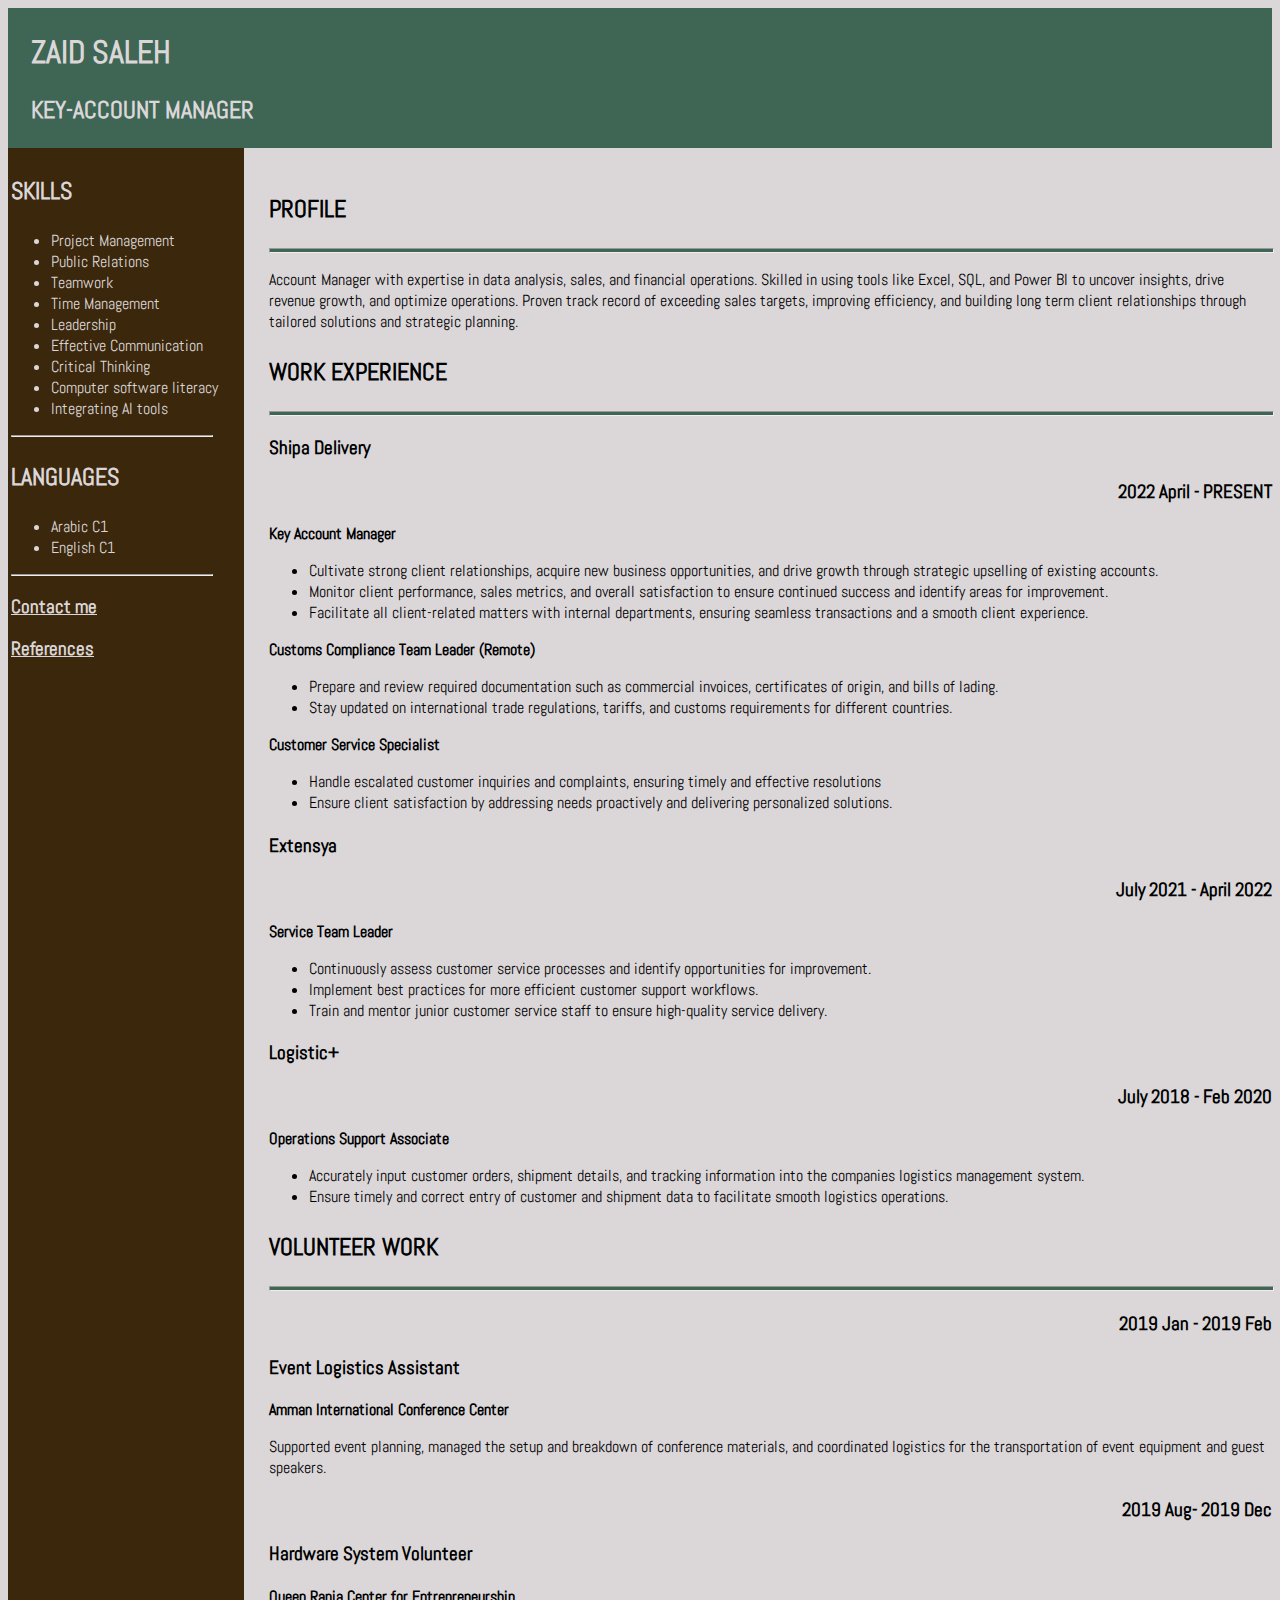
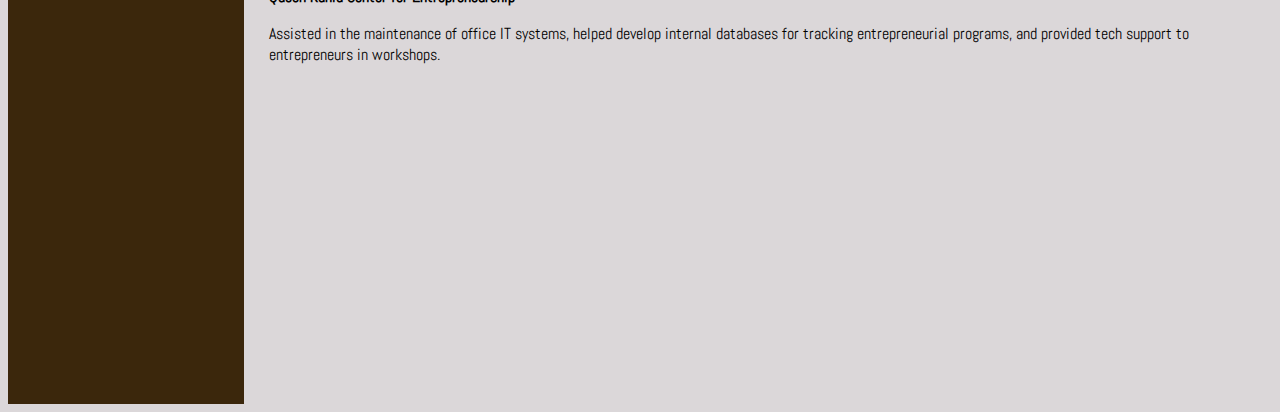
<file: index.html>
<!DOCTYPE html>
<html lang="en">
<head>
    <meta charset="UTF-8">
    <title>My first project</title>
    <link rel="Stylesheet" href="./Stlye.css"/>
    <link rel="preconnect" href="https://fonts.googleapis.com">
<link rel="preconnect" href="https://fonts.gstatic.com" crossorigin>
<link href="https://fonts.googleapis.com/css2?family=Abel&display=swap" rel="stylesheet">
</head>
<body>
    <div id="Header2">
    <div id="Header">
    <h1>ZAID SALEH</h1>
    <h2> KEY-ACCOUNT MANAGER
    </h2>
</div>
</div>
<div class="container">
    <div id="left">
        <div id="Leftside">
                    <h3 id="Bold1">
                        SKILLS
                    </h3>
                    <ul>
                        <li>
                            Project Management
                        </li>
                        <li>
                            Public Relations
                        </li>
                        <li>
                            Teamwork
                        </li>
                        <li>
                            Time Management
                        </li>
                        <li>
                            Leadership
                        </li>
                        <li>
                            Effective Communication
                        </li>
                        <li>
                            Critical Thinking
                        </li>
                        <li>
                            Computer software literacy
                        </li>
                        <li>
                            Integrating AI tools
                        </li>
                    </ul>
                    
        
                    <hr id="hr2"/>
        
                <h3 id="Bold1"> LANGUAGES</h3>
                        
        
                        <uL>
                            <li>Arabic C1</li>
                            <li>English C1</li>
        
                        </uL>
        
                        <hr id="hr2"/>
        
            <h3><a href="./contactme.html">Contact me</h3> <h3><a href="./Reference.html">References</a></h3>
        </div>
        </div>
    <div id="Right">
    <br/>
    <div id="Margin">
    <h3 id="Bold1">PROFILE</h3>
    <hr id="hr1"/>
    <p>Account Manager with expertise in data analysis, sales, and financial
        operations. Skilled in using tools like Excel, SQL, and Power BI to uncover
        insights, drive revenue growth, and optimize operations. Proven track
        record of exceeding sales targets, improving efficiency, and building long
       term client relationships through tailored solutions and strategic planning.</p>

       <h3 id="Bold1">WORK EXPERIENCE</h3>
       <hr id="hr1"/>
       <p id="Bold2"> Shipa Delivery</p> <div id="Dates1"><p id="Bold2">2022 April - PRESENT</p></div>
        <p id="Bold3">Key Account Manager</p>
        <ul>
            <li>Cultivate strong client relationships, acquire new business opportunities,
                and drive growth through strategic upselling of existing accounts.</li>
            <li>Monitor client performance, sales metrics, and overall satisfaction to
                ensure continued success and identify areas for improvement.</li>
            <li>Facilitate all client-related matters with internal departments, ensuring
                seamless transactions and a smooth client experience.</li>
        </ul>


        
        <p id="Bold3"> Customs Compliance Team Leader (Remote)</p>
        <ul>
            <li> Prepare and review required documentation such as commercial invoices,
                certificates of origin, and bills of lading.</li>
            <li> Stay updated on international trade regulations, tariffs, and customs
                requirements for different countries.</li>
           
        </ul>


        
        <p id="Bold3">Customer Service Specialist</p>
        <ul>
            <li>Handle escalated customer inquiries and complaints, ensuring timely and
                effective resolutions</li>
            <li>Ensure client satisfaction by addressing needs proactively and
                delivering personalized solutions.</li>
        </ul>


        <p id="Bold2">Extensya</p> <div id="Dates1"><p id="Bold2">July 2021 - April 2022</p></div>
        <p id="Bold3"> Service Team Leader
        </p>
        <ul>
            <li>Continuously assess customer service processes and identify
                opportunities for improvement.</li>
            <li>Implement best practices for more efficient customer support workflows.</li>
            <li>Train and mentor junior customer service staff to ensure high-quality
                service delivery.</li>
        </ul>
        <p id="Bold2">Logistic+</p> <div id="Dates1"><p id="Bold2"> July 2018 - Feb 2020</p></div>
        <p id="Bold3">Operations Support Associate
        </p>
        <ul>
            <li>Accurately input customer orders, shipment details, and tracking
                information into the companies logistics management system.</li>
            <li>Ensure timely and correct entry of customer and shipment data to
                facilitate smooth logistics operations.</li>
            
        </ul>

        <h3 id="Bold1">VOLUNTEER WORK </h3>
        <hr id="hr1"/>
        

        <div id="Dates1"><p id="Bold2">  2019 Jan - 2019 Feb</p></div>
        <p id="Bold2">Event Logistics Assistant
        </p>
        <p id="Bold3"> Amman International Conference Center
        </p>
        <p>Supported event planning, managed the setup and breakdown of
            conference materials, and coordinated logistics for the transportation
            of event equipment and guest speakers.</p>

            <div id="Dates1"><p id="Bold2">   2019 Aug- 2019 Dec</p></div>
        <p id="Bold2">Hardware System Volunteer
        </p>
        <p id="Bold3"> Queen Rania Center for Entrepreneurship
        </p>
        <p>Assisted in the maintenance of office IT systems, helped develop
            internal databases for tracking entrepreneurial programs, and
            provided tech support to entrepreneurs in workshops.</p>
        </div>
    </div>
    
</div>



                







</body>
</html>
</file>
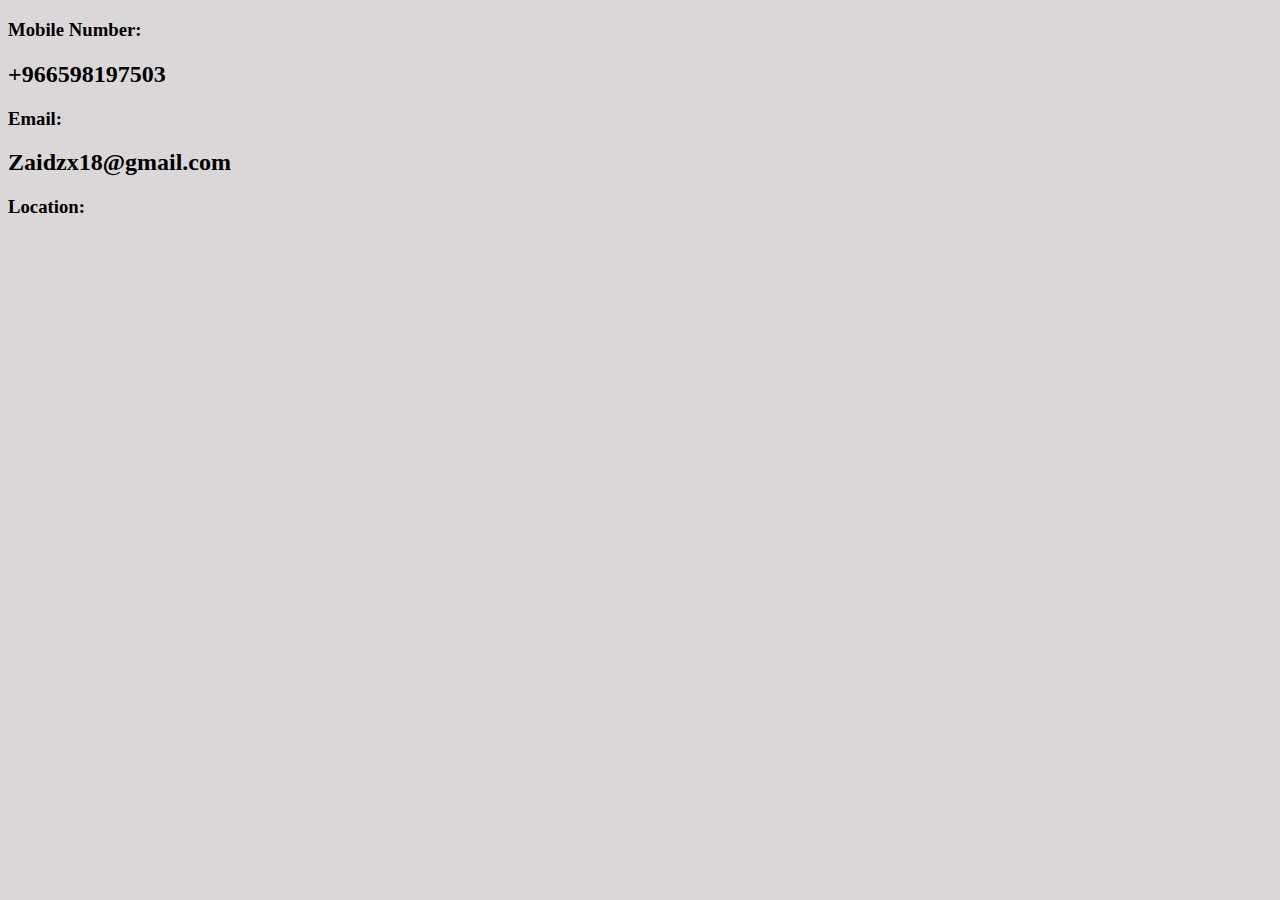
<file: contactme.html>
<!DOCTYPE html>
<html lang="en">
<head>
    <meta charset="UTF-8">
    <meta name="viewport" content="width=device-width, initial-scale=1.0">
    <title>Contact</title>
    <link rel="Stylesheet" href="./Stlye.css"/>
</head>
<body>

<h3>Mobile Number:</h3>
<h2>+966598197503</h2>
<h3>Email:</h3>
<h2>Zaidzx18@gmail.com</h2>
<h3>Location:</h3>
<h2><a href="https://maps.app.goo.gl/qjcn8J53C24muKVz8">  Riyadh, Saudi Arabia</h2></a>
</body>
</html>
</file>
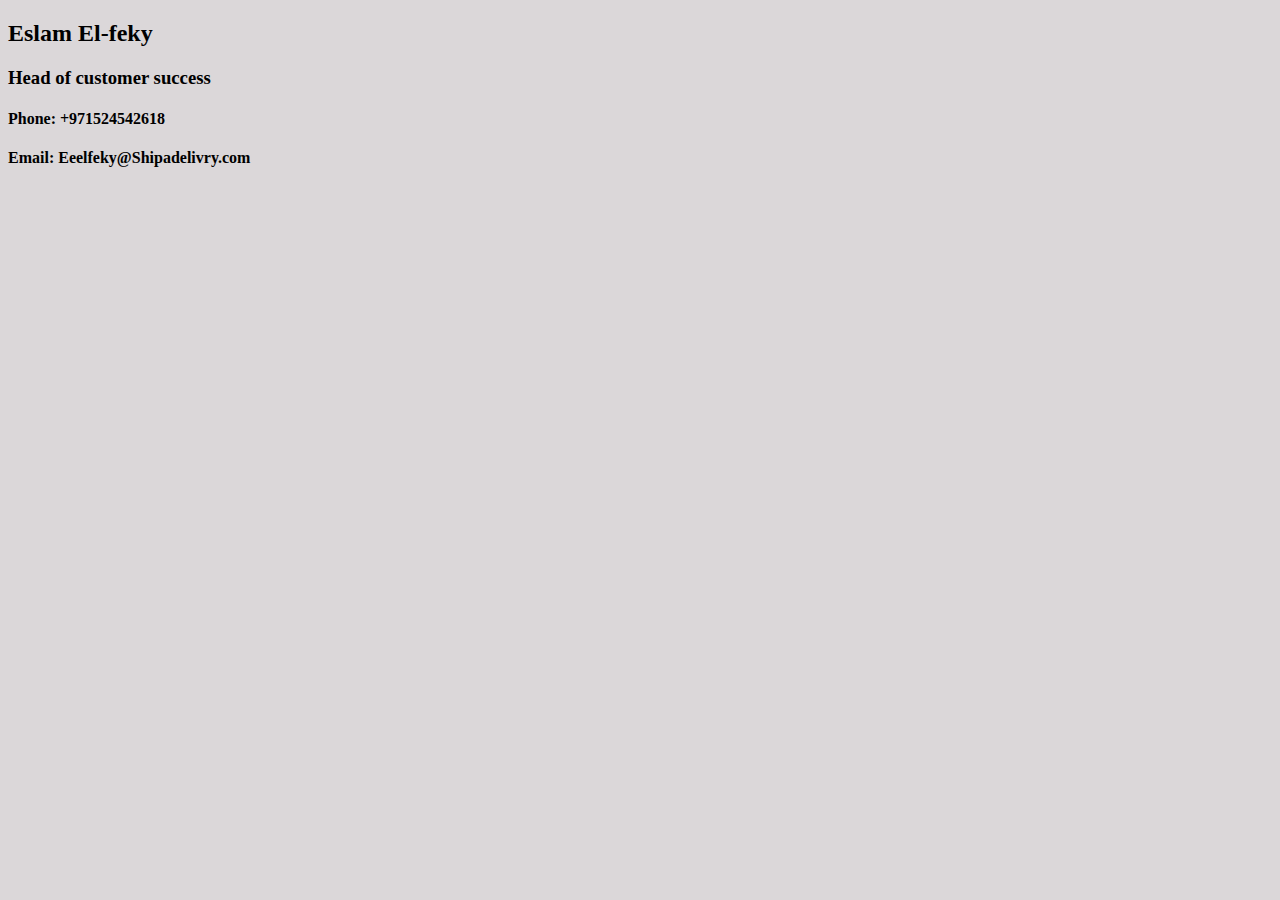
<file: Reference.html>
<!DOCTYPE html>
<html lang="en">
<head>
    <meta charset="UTF-8">
    <title>Ref</title>
    <link rel="Stylesheet" href="./Stlye.css"/>
</head>
<body>
    <h2> Eslam El-feky</h2>
    <h3>Head of customer success</h3>
    <h4>Phone: +971524542618</h4>
    <h4>Email: Eeelfeky@Shipadelivry.com
    </h4>


</body>
</html>
</file>
<file: Stlye.css>
html{ font-family: "Abel", serif;
    font-weight: 400;
    font-style: normal;
    background-color: #dbd7d9;
  }
  #Margin{margin-left: 25px;}
  #Bold1{font-weight: 1000;
font-size: x-large;}
A{color: #dbd7d9;}
#Header{
background-color: #3f6654;
color: #dbd7d9;
margin-left: 20px;}
#Header2{border: solid  #3f6654;
background-color: #3f6654;}
#hr1{color: #3f6654;
width: 100%;
height: 3px;
background-color: #3f6654;}
#Bold2{font-size: larger;
font-weight:600;}
#Dates1{text-align: right;}
#Leftside{border: solid #3b270C;
background-color: #3b270C;
color: #dbd7d9;
text-align: left;
width: 230px;
height: 1850px;}
#hr2{width: 200px;
    margin-left: 0%;}
    .container {
        display: flex;
        align-items: flex-start;
      }
      #Bold3{font-weight: bold;}
</file>
